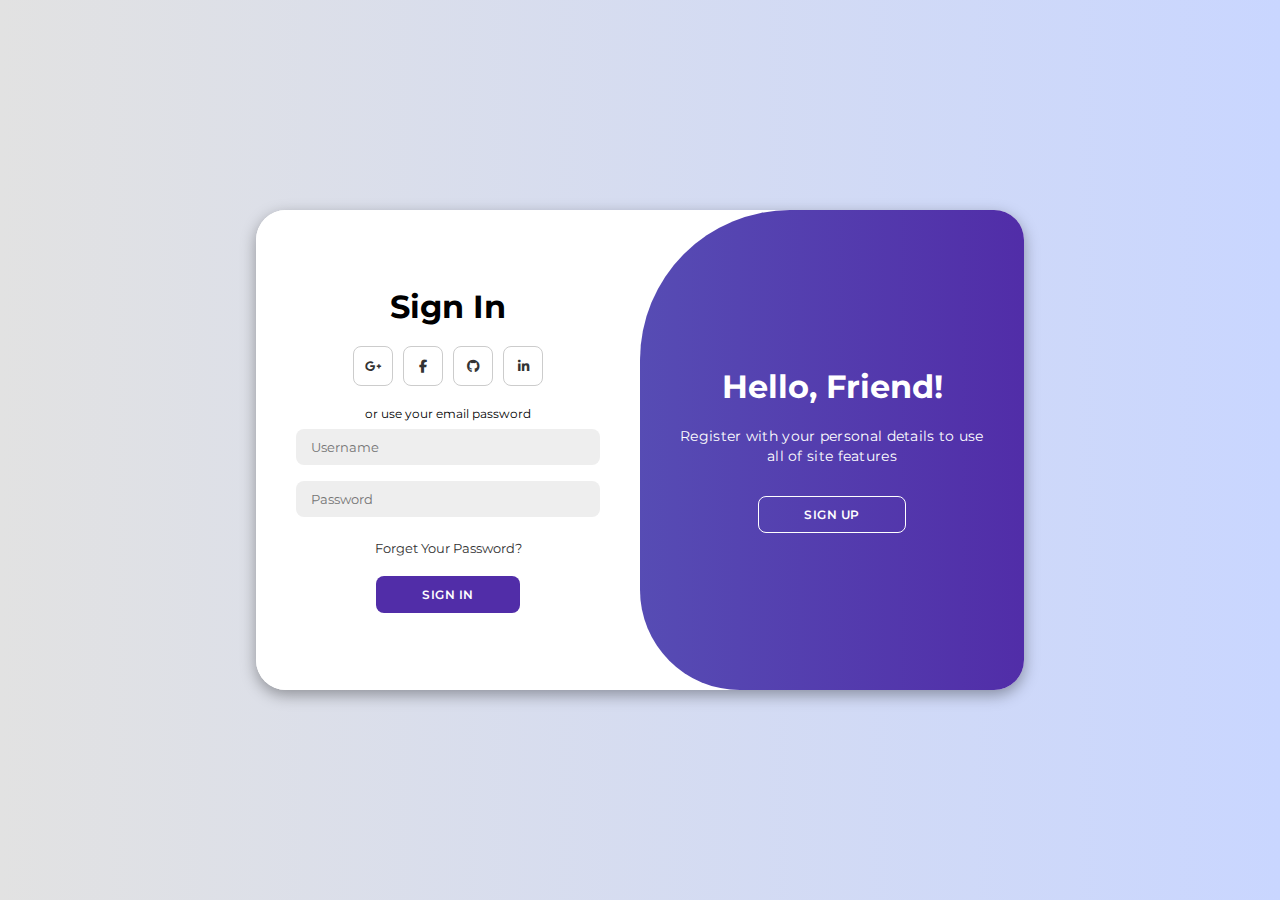
<file: blog/src/main/resources/templates/login.html>
<!DOCTYPE html>
<html lang="en">

<head>
    <meta charset="UTF-8">
    <meta name="viewport" content="width=device-width, initial-scale=1.0">
    <link rel="stylesheet" href="https://cdnjs.cloudflare.com/ajax/libs/font-awesome/6.4.2/css/all.min.css">
    <title>Modern Login Page | AsmrProg</title>
</head>
<style>
    @import url('https://fonts.googleapis.com/css2?family=Montserrat:wght@300;400;500;600;700&display=swap');

*{
    margin: 0;
    padding: 0;
    box-sizing: border-box;
    font-family: 'Montserrat', sans-serif;
}

body{
    background-color: #c9d6ff;
    background: linear-gradient(to right, #e2e2e2, #c9d6ff);
    display: flex;
    align-items: center;
    justify-content: center;
    flex-direction: column;
    height: 100vh;
}

.container{
    background-color: #fff;
    border-radius: 30px;
    box-shadow: 0 5px 15px rgba(0, 0, 0, 0.35);
    position: relative;
    overflow: hidden;
    width: 768px;
    max-width: 100%;
    min-height: 480px;
}

.container p{
    font-size: 14px;
    line-height: 20px;
    letter-spacing: 0.3px;
    margin: 20px 0;
}

.container span{
    font-size: 12px;
}

.container a{
    color: #333;
    font-size: 13px;
    text-decoration: none;
    margin: 15px 0 10px;
}

.container button{
    background-color: #512da8;
    color: #fff;
    font-size: 12px;
    padding: 10px 45px;
    border: 1px solid transparent;
    border-radius: 8px;
    font-weight: 600;
    letter-spacing: 0.5px;
    text-transform: uppercase;
    margin-top: 10px;
    cursor: pointer;
}

.container button.hidden{
    background-color: transparent;
    border-color: #fff;
}

.container form{
    background-color: #fff;
    display: flex;
    align-items: center;
    justify-content: center;
    flex-direction: column;
    padding: 0 40px;
    height: 100%;
}

.container input{
    background-color: #eee;
    border: none;
    margin: 8px 0;
    padding: 10px 15px;
    font-size: 13px;
    border-radius: 8px;
    width: 100%;
    outline: none;
}

.form-container{
    position: absolute;
    top: 0;
    height: 100%;
    transition: all 0.6s ease-in-out;
}

.sign-in{
    left: 0;
    width: 50%;
    z-index: 2;
}

.container.active .sign-in{
    transform: translateX(100%);
}

.sign-up{
    left: 0;
    width: 50%;
    opacity: 0;
    z-index: 1;
}

.container.active .sign-up{
    transform: translateX(100%);
    opacity: 1;
    z-index: 5;
    animation: move 0.6s;
}

@keyframes move{
    0%, 49.99%{
        opacity: 0;
        z-index: 1;
    }
    50%, 100%{
        opacity: 1;
        z-index: 5;
    }
}

.social-icons{
    margin: 20px 0;
}

.social-icons a{
    border: 1px solid #ccc;
    border-radius: 20%;
    display: inline-flex;
    justify-content: center;
    align-items: center;
    margin: 0 3px;
    width: 40px;
    height: 40px;
}

.toggle-container{
    position: absolute;
    top: 0;
    left: 50%;
    width: 50%;
    height: 100%;
    overflow: hidden;
    transition: all 0.6s ease-in-out;
    border-radius: 150px 0 0 100px;
    z-index: 1000;
}

.container.active .toggle-container{
    transform: translateX(-100%);
    border-radius: 0 150px 100px 0;
}

.toggle{
    background-color: #512da8;
    height: 100%;
    background: linear-gradient(to right, #5c6bc0, #512da8);
    color: #fff;
    position: relative;
    left: -100%;
    height: 100%;
    width: 200%;
    transform: translateX(0);
    transition: all 0.6s ease-in-out;
}

.container.active .toggle{
    transform: translateX(50%);
}

.toggle-panel{
    position: absolute;
    width: 50%;
    height: 100%;
    display: flex;
    align-items: center;
    justify-content: center;
    flex-direction: column;
    padding: 0 30px;
    text-align: center;
    top: 0;
    transform: translateX(0);
    transition: all 0.6s ease-in-out;
}

.toggle-left{
    transform: translateX(-200%);
}

.container.active .toggle-left{
    transform: translateX(0);
}

.toggle-right{
    right: 0;
    transform: translateX(0);
}

.container.active .toggle-right{
    transform: translateX(200%);
}
</style>
<body>

    <div class="container" id="container">
        <div class="form-container sign-up">
            <form action="/register" method="post">
                <h1>Create Account</h1>
                <div class="social-icons">
                    <a href="#" class="icon"><i class="fa-brands fa-google-plus-g"></i></a>
                    <a href="#" class="icon"><i class="fa-brands fa-facebook-f"></i></a>
                    <a href="#" class="icon"><i class="fa-brands fa-github"></i></a>
                    <a href="#" class="icon"><i class="fa-brands fa-linkedin-in"></i></a>
                </div>
                <span>or use your email for registeration</span>
                <input type="text" name="username" placeholder="Username">
                <input type="email" name="email" placeholder="Email">
                <input type="password" name="password" placeholder="Password">
                <select style="display: none;" name="roleName" required>
                    <option value="USER">User</option>
                    <option value="ADMIN">Admin</option>
                </select>
                <button type="submit">Sign Up</button>
            </form>
        </div>
        <div class="form-container sign-in">
            <form action="/login" method="post">
                <h1>Sign In</h1>
                <div class="social-icons">
                    <a href="#" class="icon"><i class="fa-brands fa-google-plus-g"></i></a>
                    <a href="#" class="icon"><i class="fa-brands fa-facebook-f"></i></a>
                    <a href="#" class="icon"><i class="fa-brands fa-github"></i></a>
                    <a href="#" class="icon"><i class="fa-brands fa-linkedin-in"></i></a>
                </div>
                <span>or use your email password</span>
                <input type="text" name="username" placeholder="Username">
                <input type="password" name="password" placeholder="Password">
                <a href="#">Forget Your Password?</a>
                <button type="submit">Sign In</button>
            </form>
        </div>
        <div class="toggle-container">
            <div class="toggle">
                <div class="toggle-panel toggle-left">
                    <h1>Welcome Back!</h1>
                    <p>Enter your personal details to use all of site features</p>
                    <button class="hidden" id="login">Sign In</button>
                </div>
                <div class="toggle-panel toggle-right">
                    <h1>Hello, Friend!</h1>
                    <p>Register with your personal details to use all of site features</p>
                    <button class="hidden" id="register">Sign Up</button>
                </div>
            </div>
        </div>
    </div>

    <script>
        const container = document.getElementById('container');
        const registerBtn = document.getElementById('register');
        const loginBtn = document.getElementById('login');

        registerBtn.addEventListener('click', () => {
            container.classList.add("active");
        });

        loginBtn.addEventListener('click', () => {
            container.classList.remove("active");
        });
    </script>
</body>

</html>
</file>
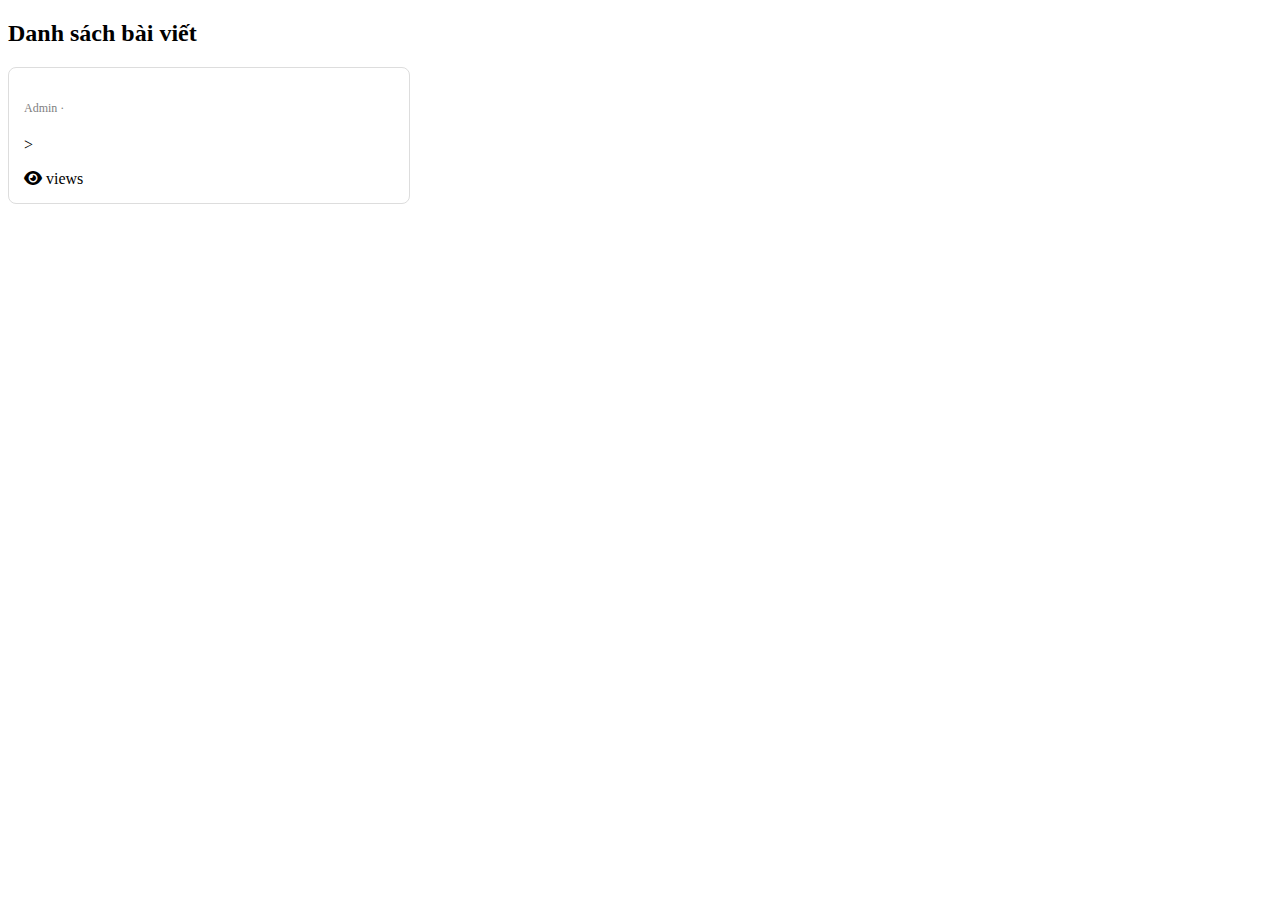
<file: blog/src/main/resources/templates/posts.html>
<!DOCTYPE html>
<html xmlns:th="http://www.thymeleaf.org">
<head>
    <title>Danh sách bài viết</title>
    <link rel="stylesheet" href="https://cdnjs.cloudflare.com/ajax/libs/font-awesome/6.4.2/css/all.min.css">
    <style>
        .blog-card {
            border: 1px solid #ddd;
            border-radius: 8px;
            overflow: hidden;
            margin-bottom: 20px;
            display: flex;
            flex-direction: column;
            max-width: 400px;
        }
        .blog-image img {
            width: 100%;
            height: auto;
        }
        .blog-content {
            padding: 15px;
        }
        .blog-title {
            font-size: 20px;
            margin-bottom: 10px;
        }
        .blog-meta {
            font-size: 12px;
            color: gray;
            margin-bottom: 5px;
        }
    </style>
</head>
<body>

<h2>Danh sách bài viết</h2>

<div id="blog-list">
    <div class="blog-card" th:each="post : ${posts}">
        <div class="blog-image">
            <img th:src="${post.thumbnail}" th:alt="${post.title}">
        </div>
        <div class="blog-content">
            <div class="blog-meta">
                <span class="blog-author">Admin</span> ·
                <span class="blog-date" th:text="${#dates.format(post.created_at, 'dd/MM/yyyy')}"></span>
            </div>
            <h3 class="blog-title">
                <a th:href="@{'/posts/' + ${post.id}}" th:text="${#strings.length(post.title) > 50 ? #strings.substring(post.title, 0, 50) + '...' : post.title}"></a>
            </h3>
            <p class="blog-excerpt" th:text="${#strings.length(post.description) > 85 ? #strings.substring(post.description, 0, 85) + '...' : post.description}">></p>
            <div class="blog-stats">
                <span><i class="fas fa-eye"></i> <span th:text="${post.views}"></span> views</span>
            </div>
        </div>
    </div>
</div>

</body>
</html>
</file>
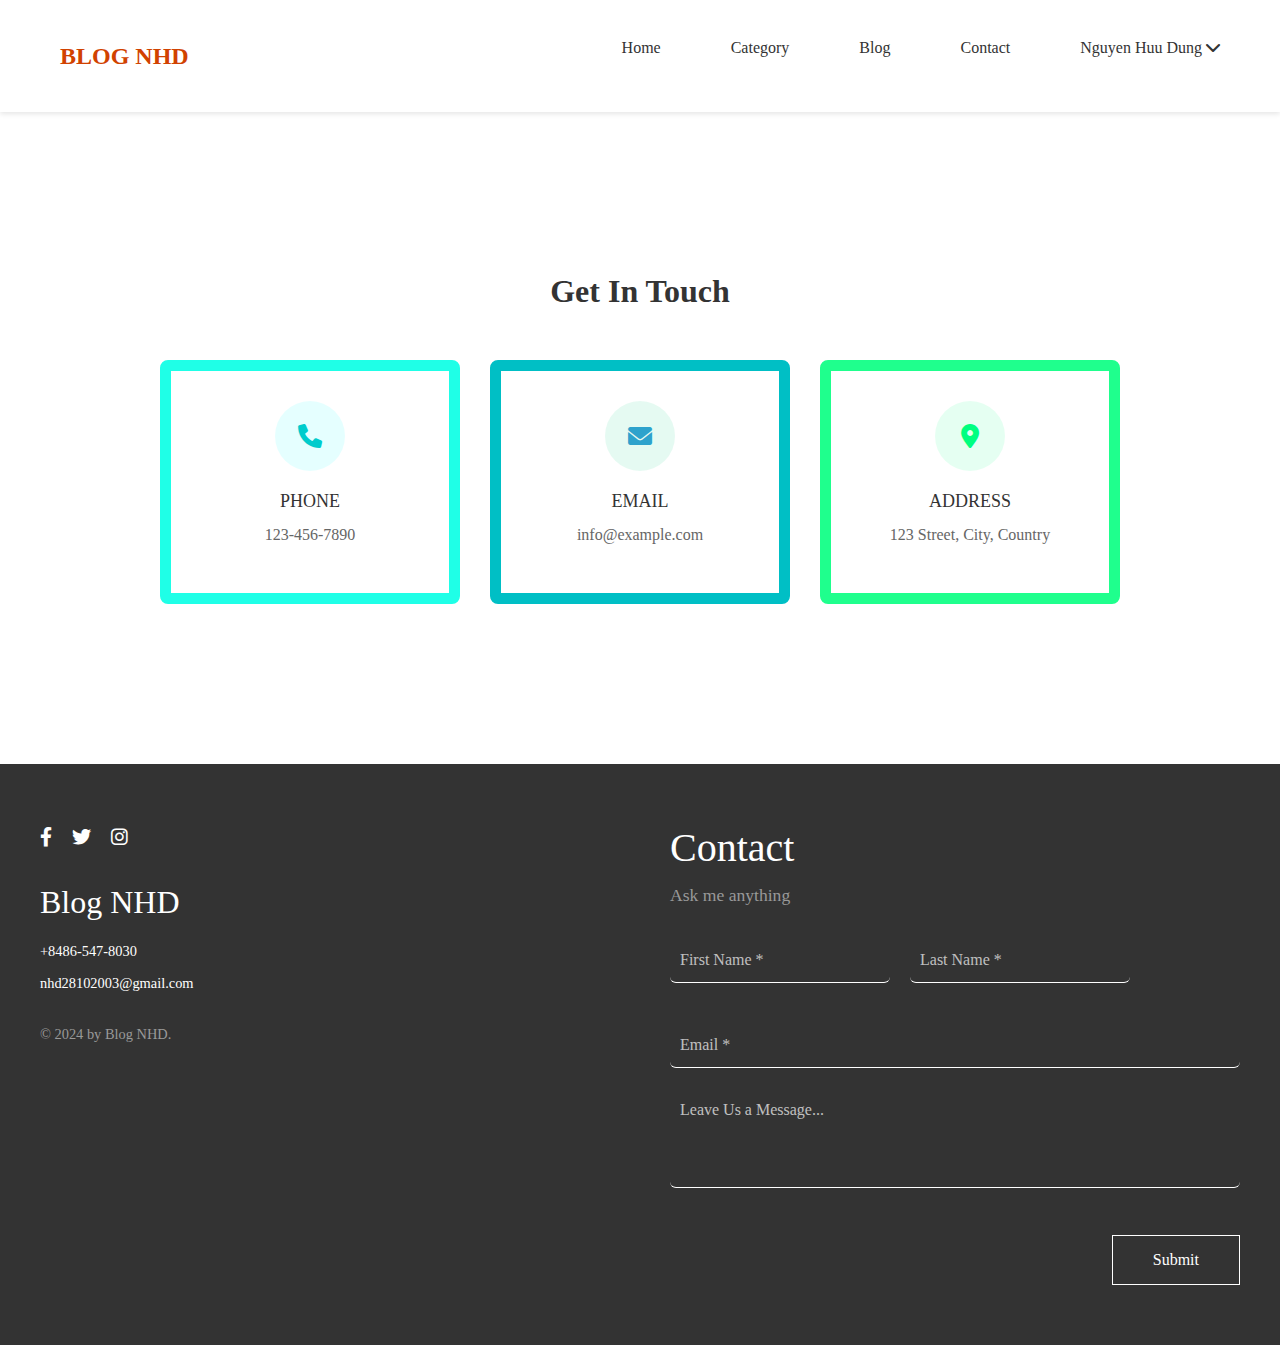
<file: blog/src/main/resources/templates/components/contact/contact.html>
<!DOCTYPE html>
<html lang="en">
<head>
    <meta charset="UTF-8">
    <meta name="viewport" content="width=device-width, initial-scale=1.0">
    <link href="https://cdnjs.cloudflare.com/ajax/libs/font-awesome/6.0.0-beta3/css/all.min.css" rel="stylesheet">
    <link href="https://cdn.jsdelivr.net/npm/bootstrap@5.3.3/dist/css/bootstrap.min.css" rel="stylesheet">

    <title>Contact - Blog NHD</title>
    <!-- Link CSS -->
</head>
<style>
    /* Reset và Font mặc định */
    * {
        margin: 0;
        padding: 0;
        box-sizing: border-box;
        font-family: "Comic Sans MS", cursive;
    }

/* Container chung */
    .wrapper {
        max-width: 1200px;
        margin: 0 auto;
    }

/* Header Styles */
    header {
        background-color: #fff;
        padding: 20px 0;
        box-shadow: 0 2px 5px rgba(0,0,0,0.1);
    }

    .header-container {
        display: flex;
        justify-content: space-between;
        align-items: center;
        padding: 0 20px;
        height: 72px;
    }

    .logo {
        font-size: 24px;
        font-weight: bold;
        color: rgb(209,66,0);
    }

    .nav-menu {
        display: flex;
        list-style: none;
        gap: 70px;
    }

    .nav-menu li a {
        text-decoration: none;
        color: #333;
        font-size: 16px;
    }

    .nav-menu li a:hover {
        color: rgb(209,66,0);
    }

    /* Footer Styles */
    .footer {
        background-color: #333;
        color: white;
        padding: 60px 0;
    }

    .footer-content {
        display: grid;
        grid-template-columns: 1fr 1fr;
        gap: 60px;
    }

    .footer-left {
        padding-right: 40px;
    }

    .social-links {
        display: flex;
        gap: 20px;
        margin-bottom: 30px;
    }

    .social-link {
        color: white;
        font-size: 1.2em;
        transition: color 0.3s ease;
    }

    .social-link:hover {
        color: rgb(209,66,0);
    }

    .footer-title {
        font-size: 2em;
        margin-bottom: 20px;
    }

    .contact-info {
        margin: 10px 0;
        font-size: 0.9em;
    }

    .copyright {
        margin-top: 30px;
        font-size: 0.9em;
        color: #999;
    }

    .contact-title {
        font-size: 2.5em;
        margin-bottom: 10px;
    }

    .contact-subtitle {
        font-size: 1.1em;
        margin-bottom: 30px;
        color: #999;
    }

    .contact-form {
        width: 100%;
    }

    .form-row {
        display: grid;
        grid-template-columns: 1fr 1fr;
        gap: 20px;
        margin-bottom: 20px;
    }

    .form-group {
        margin-bottom: 20px;
    }

    .form-group input,
    .form-group textarea {
        width: 100%;
        padding: 10px;
        background: transparent;
        border: none;
        border-bottom: 1px solid white;
        color: white;
        font-size: 1em;
    }

    .form-group textarea {
        height: 100px;
        resize: none;
    }

    .form-group input::placeholder,
    .form-group textarea::placeholder {
        color: rgba(255, 255, 255, 0.7);
    }

    .submit-btn {
        padding: 12px 40px;
        background: transparent;
        color: white;
        border: 1px solid white;
        cursor: pointer;
        transition: all 0.3s ease;
        float: right;
    }

    .submit-btn:hover {
        background: white;
        color: #333;
    }

    /* More Options Menu Styles */
    .more-options {
        position: relative;
        margin-left: auto;
    }

    .more-btn {
        background: none;
        border: none;
        padding: 5px;
        cursor: pointer;
        color: #666;
        transition: color 0.3s ease;
    }

    .more-btn:hover {
        color: rgb(209,66,0);
    }

    body {
        font-family: 'Poppins', sans-serif;
    }

    .container {
        max-width: 1200px;
        margin: 0 auto;
        padding: 60px 20px;
    }

    .section-title {
        text-align: center;
        font-size: 32px;
        color: #333;
        margin-bottom: 50px;
        font-weight: 600;
    }

    /* Info Cards Styling */
    .info-cards {
        display: flex;
        justify-content: center;
        gap: 30px;
        margin-bottom: 80px;
    }

    .phone-card {
        border: 11.5px solid #1fffe7;
    }

    .email-card {
        border: 11.5px solid #00bfc5;
    }   

    .address-card {
        border: 11.5px solid #1fff8d;
    }

    .info-card {
        flex: 1;
        max-width: 300px;
        padding: 30px;
        text-align: center;
        
        border-radius: 8px;
        transition: transform 0.3s ease, box-shadow 0.3s ease;
    }

    .info-card:hover {
        transform: translateY(-5px);
        box-shadow: 0 10px 20px rgba(0,0,0,0.1);
    }

    .info-card .icon {
        width: 70px;
        height: 70px;
        margin: 0 auto 20px;
        display: flex;
        align-items: center;
        justify-content: center;
        border-radius: 50%;
        font-size: 24px;
    }

    .info-card:nth-child(1) .icon {
        background-color: rgba(0, 255, 255, 0.1);
        color: #00cccc;
    }

    .info-card:nth-child(2) .icon {
        background-color: rgba(0, 206, 130, 0.1);
        color: #2ea2cc;
    }

    .info-card:nth-child(3) .icon {
        background-color: rgba(0, 255, 128, 0.1);
        color: #00ff80;
    }

    .info-card h3 {
        font-size: 18px;
        color: #333;
        margin-bottom: 10px;
    }

    .info-card p {
        color: #666;
        font-size: 16px;
    }

    .form-row {
        display: flex;
        grid-template-columns: 1fr 1fr;
        gap: 20px;
        margin-bottom: 20px;
    }

    .messageForm{
        text-align: center;
    }

    input, textarea {
        width: 100%;
        padding: 15px;
        border: 1px solid #ddd;
        border-radius: 6px;
        font-size: 16px;
        transition: border-color 0.3s ease;
    }

    textarea {
        height: 150px;
        resize: vertical;
        margin-bottom: 20px;
        padding: 0;
    }

    input:focus, textarea:focus {
        outline: none;
        border-color: #0ce682;
    }

    .send-button {
        background: #0ce682;
        color: white;
        border: none;
        padding: 15px 40px;
        font-size: 16px;
        font-weight: 600;
        border-radius: 6px;
        cursor: pointer;
        transition: background-color 0.3s ease, transform 0.2s ease;
    }

    .send-button:hover {
        background: #0ab974;
        transform: translateY(-2px);
    }

    .send-button:active {
        transform: translateY(0);
    }

    /* Responsive Design */
    @media (max-width: 768px) {
        .info-cards {
            flex-direction: column;
            align-items: center;
        }

        .info-card {
            width: 100%;
            max-width: 100%;
        }

        .form-row {
            grid-template-columns: 1fr;
        }
    } 

</style>
<body>
    <!-- Header placeholder -->
    <header>
        <div class="wrapper">
            <div class="header-container">
                <div class="logo">BLOG NHD</div>
                <nav>
                    <ul class="nav-menu">
                        <li><a href="/user/home/home.html">Home</a></li>
                        <li><a href="/components/about/about.html">Category</a></li>
                        <li><a href="/user/blog/blog.html">Blog</a></li>
                        <li><a href="/components/contact/contact.html">Contact</a></li>
                        <li><a href="/user/profile/view-profile.html">Nguyen Huu Dung <i class="fa-solid fa-chevron-down"></i></a></li>
                    </ul>
                </nav>
            </div>
        </div>
    </header> 

    <!-- Main Content -->
    <div class="wrapper">
        
        <section style="margin: 160px 0;" class="contact-info">
            <h2 class="section-title">Get In Touch</h2>
            <div class="info-cards">
                <div class="info-card phone-card">
                    <div class="icon">
                        <i class="fas fa-phone"></i>
                    </div>
                    <h3>PHONE</h3>
                    <p>123-456-7890</p>
                </div>
    
                <div class="info-card email-card">
                    <div class="icon">
                        <i class="fas fa-envelope"></i>
                    </div>
                    <h3>EMAIL</h3>
                    <p>info@example.com</p>
                </div>
    
                <div class="info-card address-card">
                    <div class="icon">
                        <i class="fas fa-map-marker-alt"></i>
                    </div>
                    <h3>ADDRESS</h3>
                    <p>123 Street, City, Country</p>
                </div>
            </div>
        </section>
    </div>

    <!-- Footer placeholder -->
    <footer class="footer">
        <div class="wrapper">
            <div class="footer-content">
                <!-- Left Column - Social Links & Info -->
                <div class="footer-left">
                    <div class="social-links">
                        <a href="#" class="social-link"><i class="fab fa-facebook-f"></i></a>
                        <a href="#" class="social-link"><i class="fab fa-twitter"></i></a>
                        <a href="#" class="social-link"><i class="fab fa-instagram"></i></a>
                    </div>
                    <h3 class="footer-title">Blog NHD</h3>
                    <p class="contact-info">+8486-547-8030</p>
                    <p class="contact-info">nhd28102003@gmail.com</p>
                    <p class="copyright">© 2024 by Blog NHD.</p>
                </div>
    
                <!-- Right Column - Contact Form -->
                <div class="footer-right">
                    <h2 class="contact-title">Contact</h2>
                    <p class="contact-subtitle">Ask me anything</p>
                    <form class="contact-form">
                        <div class="form-row">
                            <div class="form-group">
                                <input type="text" placeholder="First Name *" required>
                            </div>
                            <div class="form-group">
                                <input type="text" placeholder="Last Name *" required>
                            </div>
                        </div>
                        <div class="form-group">
                            <input type="email" placeholder="Email *" required>
                        </div>
                        <div class="form-group">
                            <textarea placeholder="Leave Us a Message..."></textarea>
                        </div>
                        <button type="submit" class="submit-btn">Submit</button>
                    </form>
                </div>
            </div>
        </div>
    </footer>

    <!-- Scripts -->
    <script src="https://cdn.jsdelivr.net/npm/bootstrap@5.3.3/dist/js/bootstrap.bundle.min.js"></script>
</body>
</html>
</file>
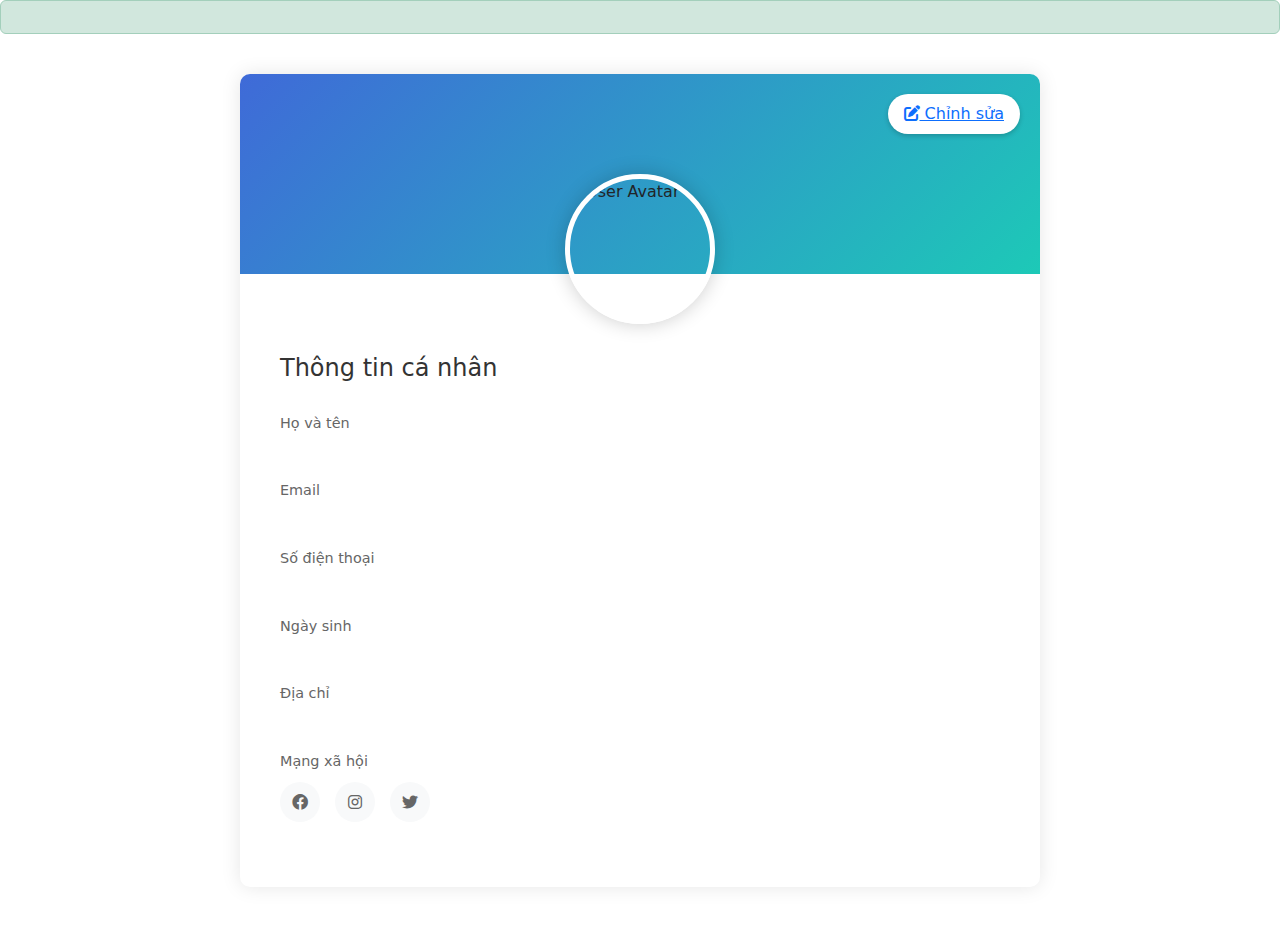
<file: blog/src/main/resources/templates/user/profile/view-profile.html>
<!DOCTYPE html>
<html lang="en">
<head>
    <meta charset="UTF-8">
    <meta name="viewport" content="width=device-width, initial-scale=1.0">
    <title>Thông tin cá nhân</title>
    <link rel="stylesheet" href="https://cdnjs.cloudflare.com/ajax/libs/font-awesome/6.0.0/css/all.min.css">
    <link href="https://cdn.jsdelivr.net/npm/bootstrap@5.1.3/dist/css/bootstrap.min.css" rel="stylesheet">
    <script src="https://cdn.jsdelivr.net/npm/bootstrap@5.3.3/dist/js/bootstrap.bundle.min.js"></script>
    <script src="https://code.jquery.com/jquery-3.6.0.min.js"></script>
    <script src="https://cdn.jsdelivr.net/npm/bootstrap@5.1.3/dist/js/bootstrap.bundle.min.js"></script>
</head>
<style>
    .profile-container {
    max-width: 800px;
    margin: 40px auto;
    background: #fff;
    border-radius: 10px;
    box-shadow: 0 0 20px rgba(0,0,0,0.1);
}

.profile-header {
    position: relative;
}

.cover-photo {
    height: 200px;
    background: linear-gradient(135deg, #3f6ad8, #1dc9b7);
    border-radius: 10px 10px 0 0;
    position: relative;
}

.profile-avatar {
    position: absolute;
    bottom: -50px;
    left: 50%;
    transform: translateX(-50%);
    width: 150px;
    height: 150px;
    border-radius: 50%;
    border: 5px solid #fff;
    overflow: hidden;
    box-shadow: 0 0 20px rgba(0,0,0,0.2);
}

.profile-avatar img {
    width: 100%;
    height: 100%;
    object-fit: cover;
}

.avatar-upload {
    position: absolute;
    bottom: 0;
    left: 0;
    right: 0;
    height: 40px;
    background: rgba(0,0,0,0.5);
    display: flex;
    align-items: center;
    justify-content: center;
    opacity: 0;
    transition: opacity 0.3s;
}

.profile-avatar:hover .avatar-upload {
    opacity: 1;
}

.upload-btn {
    color: #fff;
    cursor: pointer;
}

.profile-content {
    padding: 80px 40px 40px;
}

.profile-info h2,
.change-password h2 {
    margin-bottom: 30px;
    color: #333;
    font-size: 24px;
}

.form-group {
    margin-bottom: 20px;
}

.form-group label {
    display: block;
    margin-bottom: 8px;
    color: #666;
}

.form-control {
    border: 1px solid #ddd;
    border-radius: 5px;
    padding: 10px 15px;
}

.social-links .input-group-text {
    background: none;
    border: 1px solid #ddd;
    border-right: none;
}

.social-links .input-group-text i {
    width: 20px;
}

.btn {
    padding: 10px 25px;
}

.change-password {
    margin-top: 40px;
    padding-top: 40px;
    border-top: 1px solid #eee;
}

/* Responsive */
@media (max-width: 768px) {
    .profile-container {
        margin: 20px;
    }

    .profile-content {
        padding: 60px 20px 20px;
    }
}

.edit-profile-btn {
    position: absolute;
    top: 20px;
    right: 20px;
    background: #fff;
    border: none;
    padding: 8px 16px;
    border-radius: 20px;
    box-shadow: 0 2px 5px rgba(0,0,0,0.2);
    cursor: pointer;
    transition: all 0.3s;
}

.edit-profile-btn:hover {
    background: #f8f9fa;
    transform: translateY(-2px);
}

.info-group {
    margin-bottom: 25px;
}

.info-group label {
    display: block;
    color: #666;
    font-size: 0.9rem;
    margin-bottom: 5px;
}

.info-group p {
    color: #333;
    font-size: 1.1rem;
    margin: 0;
    padding: 8px 0;
}

.social-links-view {
    display: flex;
    gap: 15px;
    margin-top: 10px;
}

.social-link {
    width: 40px;
    height: 40px;
    border-radius: 50%;
    background: #f8f9fa;
    display: flex;
    align-items: center;
    justify-content: center;
    color: #666;
    text-decoration: none;
    transition: all 0.3s;
}

.social-link:hover {
    background: #e9ecef;
    color: #333;
    transform: translateY(-2px);
}

.hidden {
    display: none;
} 
</style>
<body>
    <div id="header"></div>

    <div th:if="${successMessage}" class="alert alert-success">
        <span th:text="${successMessage}"></span>
    </div>

    <div class="container">
        <div class="profile-container">
            <div class="profile-header">
                <div class="cover-photo">
                    <div class="profile-avatar">
                        <img th:src="${user.avatarBase64}" alt="User Avatar" id="avatarImg">
                    </div>
                    
                </div>
                <a th:href="@{'/users/edit/' + ${user.id}}" class="edit-profile-btn">
                    <i class="fas fa-edit"></i> Chỉnh sửa
                </a>
                
            </div>

            <!-- View Mode -->
            <div class="profile-content" id="viewMode">
                <div class="profile-info">
                    <h2>Thông tin cá nhân</h2>
                    <div class="info-group">
                        <label>Họ và tên</label>
                        <p th:text="${user.name}"></p> 
                    </div>

                    <div class="info-group">
                        <label>Email</label>
                        <p th:text="${user.email}"></p>
                    </div>

                    <div class="info-group">
                        <label>Số điện thoại</label>
                        <p th:text="${user.phone_number}"></p>
                    </div>

                    <div class="info-group">
                        <label>Ngày sinh</label>
                        <p><span th:text="${#temporals.format(user.dob, 'dd/MM/yyyy')}"></span></p>

                    </div>

                    <div class="info-group">
                        <label>Địa chỉ</label>
                        <p th:text="${user.address}"></p>
                    </div>

                    <div class="info-group">
                        <label>Mạng xã hội</label>
                        <div class="social-links-view">
                            <a href="#" id="viewFacebook" class="social-link">
                                <i class="fab fa-facebook"></i>
                            </a>
                            <a href="#" id="viewInstagram" class="social-link">
                                <i class="fab fa-instagram"></i>
                            </a>
                            <a href="#" id="viewTwitter" class="social-link">
                                <i class="fab fa-twitter"></i>
                            </a>
                        </div>
                    </div>
                </div>
            </div>

            <!-- Edit Mode (Initially Hidden) -->
            <div class="profile-content hidden" id="editMode">
                <!-- Copy the entire form content from profile.html -->
            </div>
        </div>
    </div>

        <!-- Footer placeholder -->
        <div id="footer"></div>
</body>
</html>
</file>
